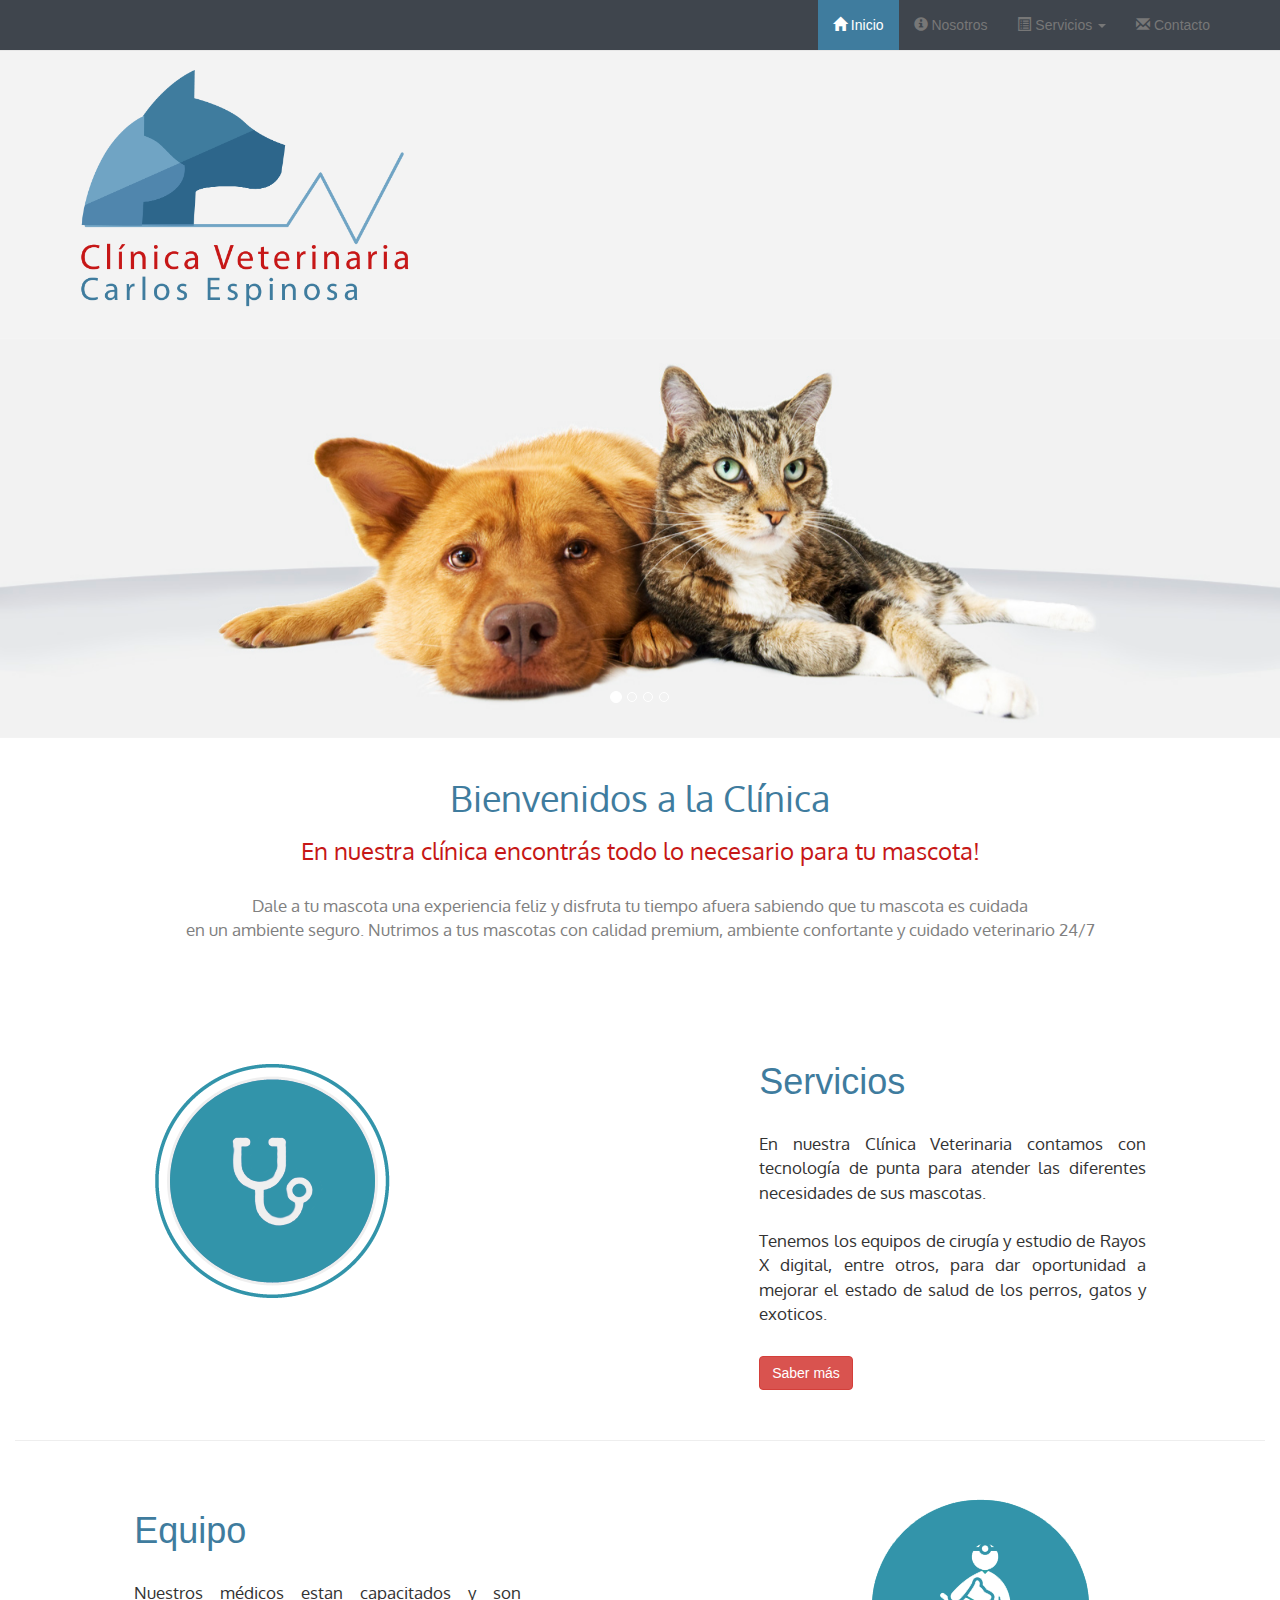
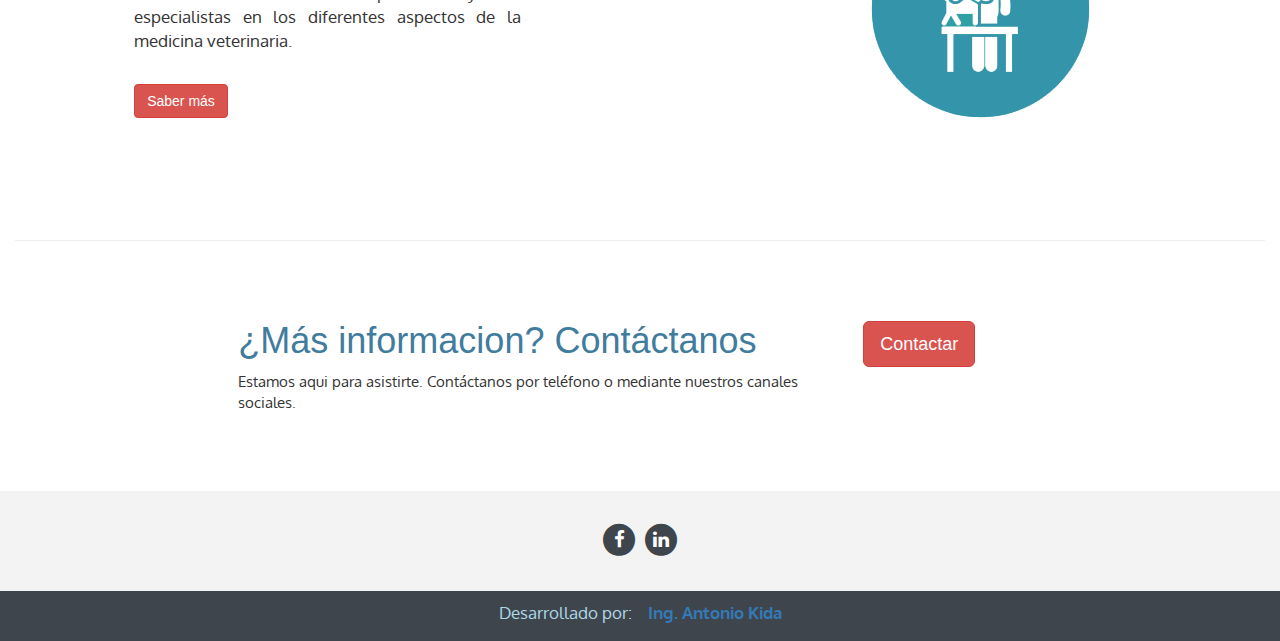
<file: index.html>
<!DOCTYPE html>
<html lang = "es">
    <head>
        <title>Clínica Veterinaria Carlos Espinosa</title>
        <meta charset = "utf-8">
        <meta name = "description" content = "Clinica Veterinaria Carlos Espinosa">
        <meta name = "keywords" content = "Clinica, Veterinaria, Carlos Espinosa, Vacunas, Consultorio, Cirugias, Medicina, Pension">
        <meta name = "author" content = "Carlos Espinosa de los Monteros">
        <meta http-equiv="X-UA-Compatible" content="IE=edge">
        <meta name="viewport" content="width=device-width, initial-scale=1">
        <link rel = "stylesheet" href = "bower_components/bootstrap/dist/css/bootstrap.min.css">
        <link rel = "stylesheet" href = "css/estilos.css">
        <link rel = "stylesheet" href = "bower_components/font-awesome/css/font-awesome.min.css">
        <link href="https://fonts.googleapis.com/css?family=Dancing+Script|Lobster+Two|Oxygen|Roboto+Condensed" rel="stylesheet">
    </head>
    <body>
        <nav class = "navbar navbar-default navbar-fixed-top">
            <div class = "container">
                <div class = "navbar-header">
                    <button class = "navbar-toggle collapsed" data-toggle = "collapse" data-target = "#navbar">
                        <span class = "icon-bar"></span>
                        <span class = "icon-bar"></span>
                        <span class = "icon-bar"></span>
                    </button>
                    <!--<a class = "navbar-brand" href = "#"><img src = "img/prueba1.png" height = "30" width = "41"></a>-->
                </div>
                <div id = "navbar" class = "navbar-collapse collapse">
                    <ul class = "nav navbar-nav navbar-right">
                        <li class = "active"><a href = "#"><span class = "glyphicon glyphicon-home"></span> Inicio</a></li>
                        <li><a href = "nosotros.html"><span class = "glyphicon glyphicon-info-sign"></span> Nosotros</a></li>
                        <li class = "dropdown">
                            <a href = "#" class = "dropdown-toggle" data-toggle = "dropdown">
                                <span class = "glyphicon glyphicon-list-alt"></span> Servicios <span class = "caret"></span>
                            </a>
                            <ul class = "dropdown-menu">
                                <li class = "dropdown-header">Consultorio</li>
                                <li><a href = "servicios.html">Consultas</a></li>
                                <li><a href = "servicios.html">Cirugías</a></li>
                                <li><a href = "servicios.html">Pensión</a></li>
                                <li><a href = "servicios.html">Estetica</a></li>
                                <li><a href = "servicios.html">Ultrasonido</a></li>
                                <li><a href = "servicios.html">Radiografía</a></li>
                                <li class = "divider"></li>
                                <li class = "dropdown-header">Farmacia</li>
                                <li><a href = "servicios.html">Medicina</a></li>
                            </ul>
                        </li>
                        <li><a href = "contacto.html"><span class = "glyphicon glyphicon-envelope"></span> Contacto</a></li>
                    </ul>
                </div>
            </div>
        </nav>
        <div class = "container-fluid logo">
            <div class = "row">
                <div class = "col-xs-12 col-sm-10">
                    <br><br>
                    <img src = "img/prueba1.png" class = "img-responsive" width = "35%" height = "35%">
                </div>
                <div class = "col-sm-2">
                    <br><br><br><br><br><br><br>
                    <!--<iframe src="https://www.facebook.com/plugins/follow.php?href=https%3A%2F%2Fwww.facebook.com%2FClinicaVet.CarlosEspinosa&width=77&height=65&layout=button&size=large&show_faces=true&appId=111963995917282" width="77" height="65" style="border:none;overflow:hidden" scrolling="no" frameborder="0" allowTransparency="true"></iframe>-->
                    <iframe src="https://www.facebook.com/plugins/like.php?href=https%3A%2F%2Fwww.facebook.com%2FClinicaVet.CarlosEspinosa%2F&width=99&layout=button_count&action=like&size=small&show_faces=true&share=false&height=21&appId=111963995917282" width="99" height="21" style="border:none;overflow:hidden" scrolling="no" frameborder="0" allowTransparency="true"></iframe>
                    <!--<iframe src="https://www.facebook.com/plugins/page.php?href=https%3A%2F%2Fwww.facebook.com%2FClinicaVet.CarlosEspinosa%2F&tabs&width=340&height=130&small_header=false&adapt_container_width=true&hide_cover=false&show_facepile=false&appId=111963995917282" width="340" height="130" style="border:none;overflow:hidden" scrolling="no" frameborder="0" allowTransparency="true"></iframe>-->
                </div>
            </div>
        </div>
                    <div id = "mycarousel" class = "carousel slide" data-ride = "carousel">
                        <ol class = "carousel-indicators">
                            <li data-target = "#mycarousel" data-slide-to = "0" class = "active"></li>
                            <li data-target = "#mycarousel" data-slide-to = "1"></li>
                            <li data-target = "#mycarousel" data-slide-to = "2"></li>
                            <li data-target = "#mycarousel" data-slide-to = "3"></li>
                        </ol>
                        <div class = "carousel-inner" role = "listbox">
                            <div class = "item active">
                                <img class = "img-responsive" src = "img/slide8.jpg">
                            </div>
                            <div class = "item">
                                <img class = "img-responsive" src = "img/slide2_ps.jpg">
                            </div>
                            <div class = "item">
                                <img class = "img-responsive" src = "img/slide10_ps.jpg">
                            </div>
                            <div class = "item">
                                <img class = "img-responsive" src = "img/slide7.jpg">
                            </div>
                        </div>
                    </div>
                    <div class = "container-fluid">
                        <div class = "row">
                            <div class = "col-sm-12"><br>
                                <h1 align = "center" style = "font-family: 'Oxygen', sans-serif;">Bienvenidos a la Clínica</h1>
                                <h3 style = "font-family: 'Oxygen', sans-serif;">En nuestra clínica encontrás todo lo necesario para tu mascota!</h3><br>
                                <p id = "intro" style = "font-family: 'Oxygen', sans-serif; font-size: 17px;">Dale a tu mascota una experiencia feliz y disfruta tu tiempo afuera sabiendo que tu mascota es cuidada<br> 
                                    en un ambiente seguro. Nutrimos a tus mascotas con calidad premium, ambiente confortante y cuidado veterinario 24/7
                                </p>
                                <br><br>
                            </div>
                        </div>
                        <div class = "row row-content">
                            <div class = "col-xs-offset-1 col-sm-3 col-sm-offset-1">
                                <img src = "img/img1.png">
                            </div>
                            <div class = "col-sm-4 col-sm-offset-3">
                                <h1>Servicios</h1>
                                <br>
                                <p style = "text-align: justify; font-family: 'Oxygen', sans-serif; font-size: 17px;">En nuestra Clínica Veterinaria contamos con tecnología de punta para atender las diferentes 
                                    necesidades de sus mascotas.<br><br>
                                    Tenemos los equipos de cirugía y estudio de Rayos X digital, entre otros, para dar oportunidad 
                                    a mejorar el estado de salud de los perros, gatos y exoticos.
                                </p>
                                <br>
                                <a href = "servicios.html"><button class = "btn btn-danger">Saber más</button></a>
                            </div>
                        </div>
                        <div class = "row row-content">
                            <div class = "col-sm-4 col-sm-offset-1">
                                <h1>Equipo</h1>
                                <br>
                                <p style = "text-align: justify; font-family: 'Oxygen', sans-serif; font-size: 17px;">Nuestros médicos estan capacitados y son especialistas en los 
                                    diferentes aspectos de la medicina veterinaria.
                                </p>
                                <br>
                                <a href = "nosotros.html"><button class = "btn btn-danger">Saber más</button></a>
                            </div>
                            <div class = "col-xs-offset-1 col-sm-3 col-sm-offset-5 col-md-3 col-md-offset-3">
                                <img src = "img/img4_ps.png">
                            </div>
                        </div> 
                        <div class = "row row-footer">
                            <div class = "col-sm-6 col-sm-offset-2">
                                <h1>¿Más informacion? Contáctanos</h1>
                                <p style = "font-family: 'Oxygen', sans-serif; font-size: 15px;">Estamos aqui para asistirte. Contáctanos por teléfono o mediante nuestros canales sociales.</p>
                            </div>
                            <div class = "col-sm-4">
                                <br>
                                <a href = "contacto.html"><button class = "btn btn-danger btn-lg">Contactar</button></a>
                            </div>
                        </div>
                    </div>
        <section>
            <div class = "container">
                <a href = "https://www.facebook.com/ClinicaVet.CarlosEspinosa/?fref=ts">
                <span class="fa-stack fa-lg">
                    <i class="fa fa-circle fa-stack-2x"  style = "color:#3F454D"></i>
                    <i class="fa fa-facebook fa-stack-1x fa-inverse"></i>
                </span>
                </a>
                <a href = "https://www.linkedin.com/in/carlos-espinosa-86406761">
                <span class="fa-stack fa-lg">
                    <i class="fa fa-circle fa-stack-2x"  style = "color:#3F454D"></i>
                    <i class="fa fa-linkedin fa-stack-1x fa-inverse"></i>
                </span>
                </a>
            </div>
        </section>
        <footer>
            <div class = "container">
                <p style = "font-family: 'Oxygen', sans-serif; font-size: 17px;">Desarrollado por: &nbsp;&nbsp;&nbsp;<span style = "color: grey"><a href = "https://antoniokida.github.io/"><label>Ing. Antonio Kida</label></a></p>
            </div>
        </footer>

        <script src = "bower_components/jquery/dist/jquery.min.js"></script>
        <script src = "bower_components/bootstrap/dist/js/bootstrap.min.js"></script>
    </body>
</html>
</file>
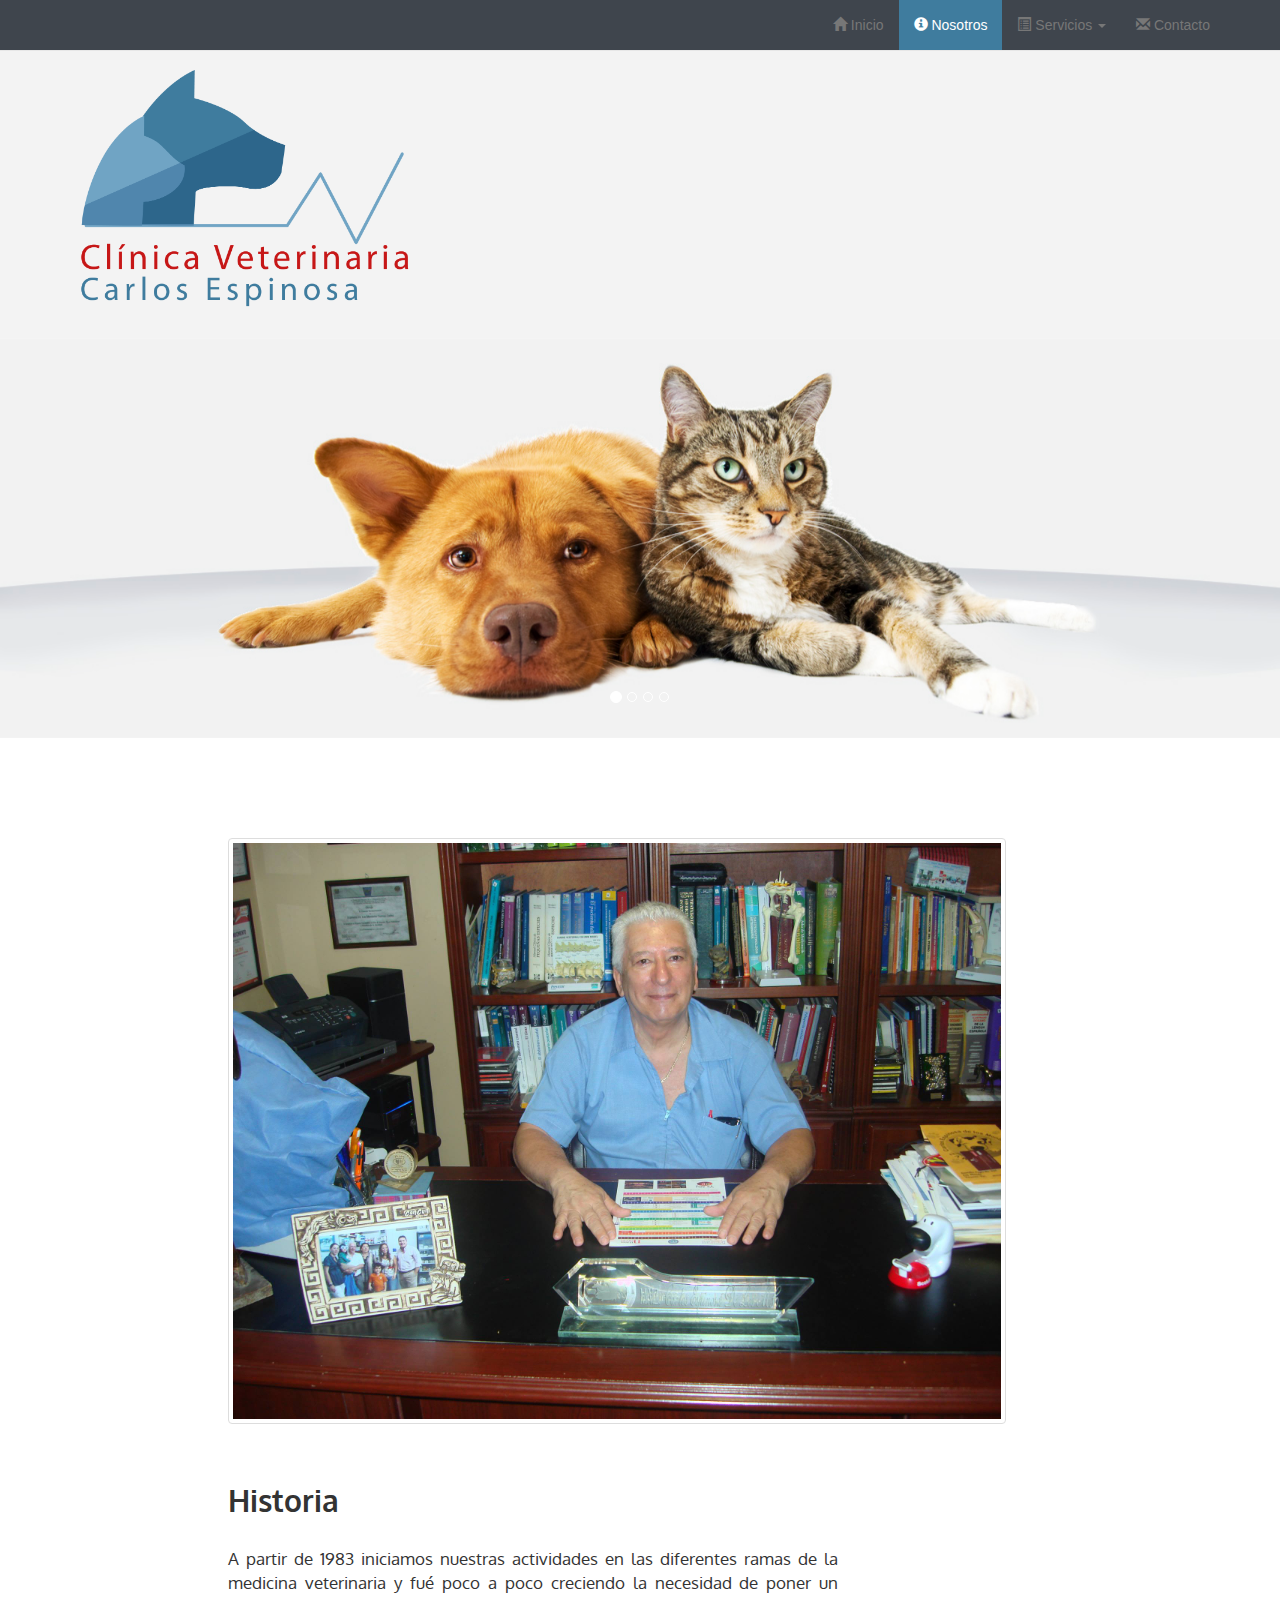
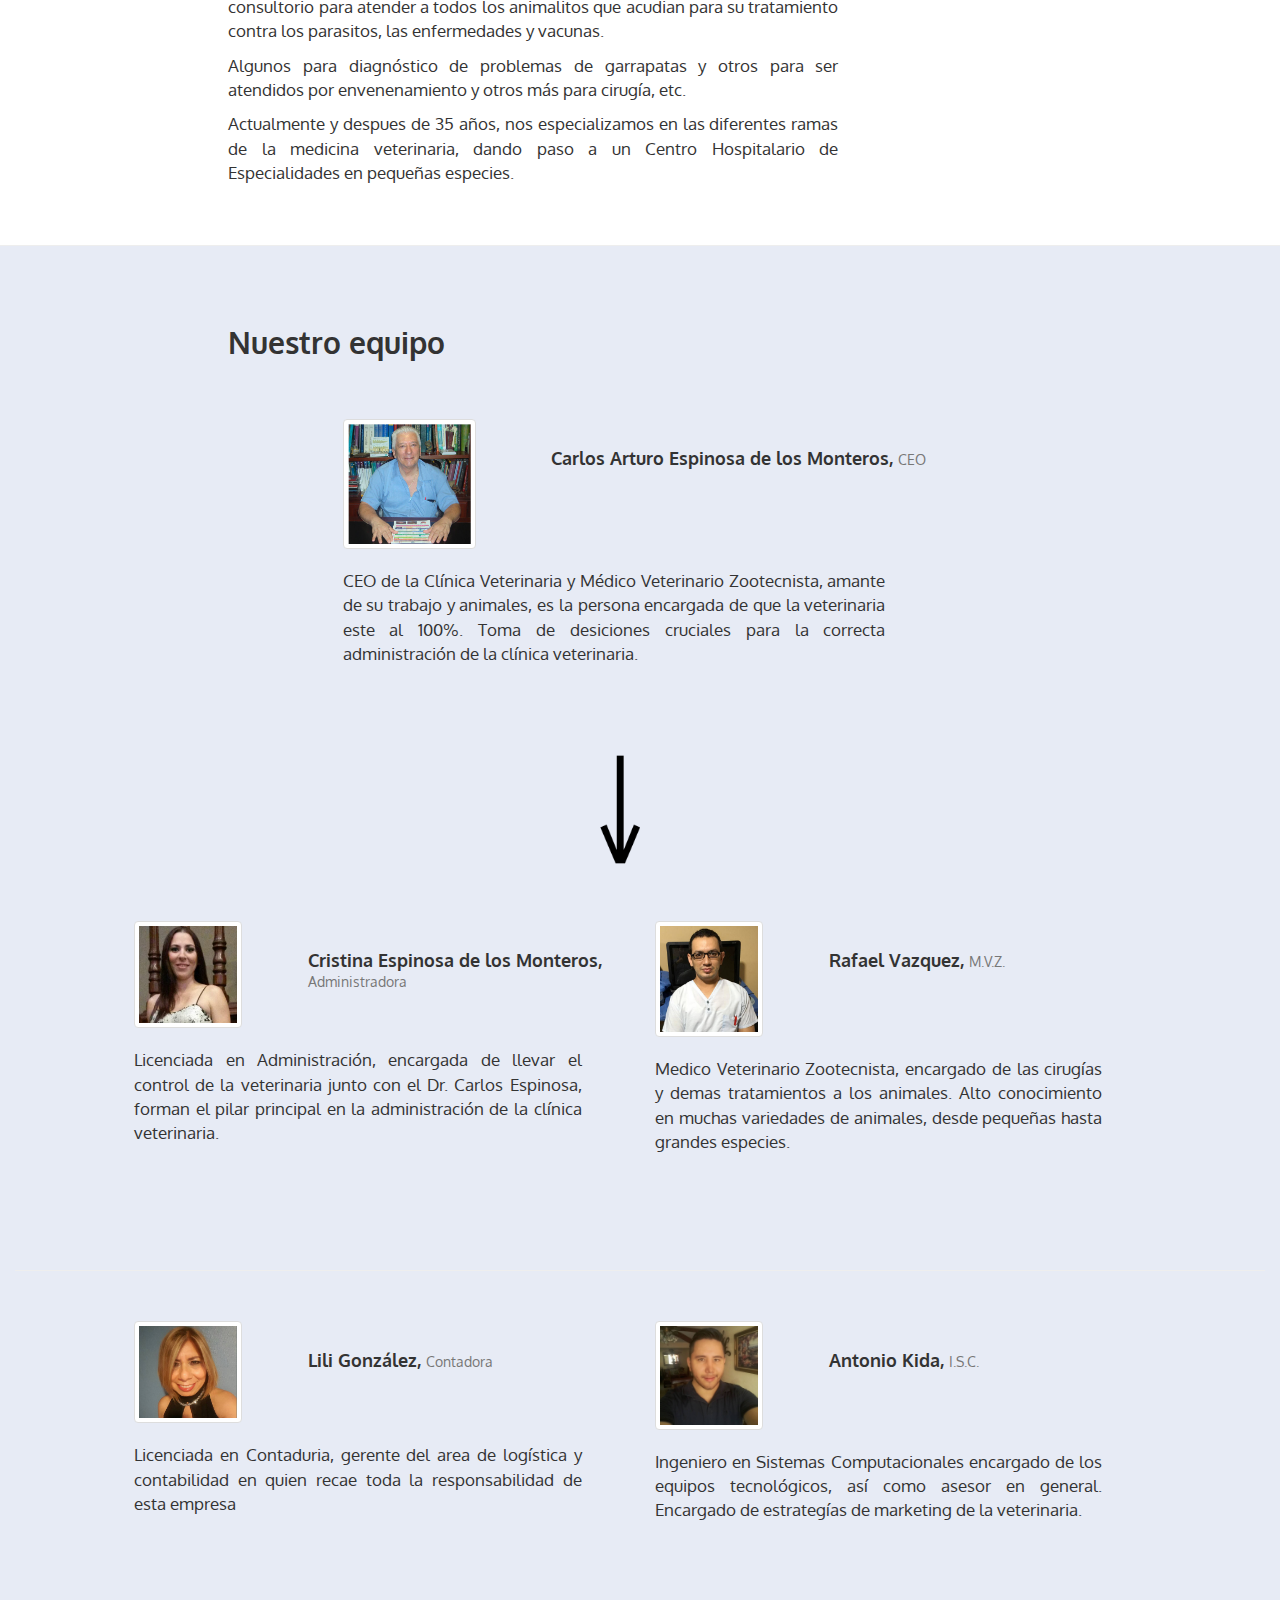
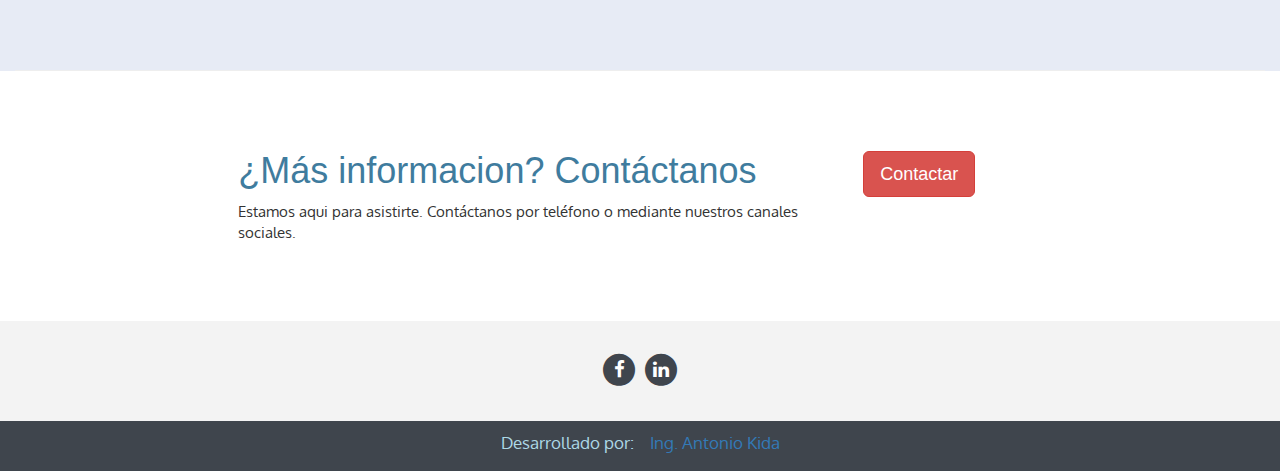
<file: nosotros.html>
<!DOCTYPE html>
<html lang = "es">
    <head>
        <title>Clínica Veterinaria Carlos Espinosa</title>
        <meta charset = "utf-8">
        <meta http-equiv="X-UA-Compatible" content="IE=edge">
        <meta name="viewport" content="width=device-width, initial-scale=1">
        <link rel = "stylesheet" href = "bower_components/bootstrap/dist/css/bootstrap.min.css">
        <link rel = "stylesheet" href = "css/estilos.css">
        <link rel = "stylesheet" href = "bower_components/font-awesome/css/font-awesome.min.css">
        <link href="https://fonts.googleapis.com/css?family=Dancing+Script|Lobster+Two|Oxygen|Roboto+Condensed" rel="stylesheet">
    </head>
    <body>
        <nav class = "navbar navbar-default navbar-fixed-top">
            <div class = "container">
                <div class = "navbar-header">
                    <button class = "navbar-toggle collapsed" data-toggle = "collapse" data-target = "#navbar">
                        <span class = "icon-bar"></span>
                        <span class = "icon-bar"></span>
                        <span class = "icon-bar"></span>
                    </button>
                    <!--<a class = "navbar-brand" href = "#"><img src = "img/prueba1.png" height = "30" width = "41"></a>-->
                </div>
                <div id = "navbar" class = "navbar-collapse collapse">
                    <ul class = "nav navbar-nav navbar-right">
                        <li><a href = "index.html"><span class = "glyphicon glyphicon-home"></span> Inicio</a></li>
                        <li class = "active"><a href = "#"><span class = "glyphicon glyphicon-info-sign"></span> Nosotros</a></li>
                        <li class = "dropdown">
                            <a href = "#" class = "dropdown-toggle" data-toggle = "dropdown">
                                <span class = "glyphicon glyphicon-list-alt"></span> Servicios <span class = "caret"></span>
                            </a>
                            <ul class = "dropdown-menu">
                                <li class = "dropdown-header">Consultorio</li>
                                <li><a href = "servicios.html">Consultas</a></li>
                                <li><a href = "servicios.html">Cirugías</a></li>
                                <li><a href = "servicios.html">Pensión</a></li>
                                <li><a href = "servicios.html">Estetica</a></li>
                                <li><a href = "servicios.html">Ultrasonido</a></li>
                                <li><a href = "servicios.html">Radiografía</a></li>
                                <li class = "divider"></li>
                                <li class = "dropdown-header">Farmacia</li>
                                <li><a href = "servicios.html">Medicina</a></li>
                            </ul>
                        </li>
                        <li><a href = "contacto.html"><span class = "glyphicon glyphicon-envelope"></span> Contacto</a></li>
                    </ul>
                </div>
            </div>
        </nav>
        <div class = "container-fluid logo">
            <div class = "row">
                <div class = "col-xs-12 col-sm-8">
                    <br><br>
                    <img src = "img/prueba1.png" class = "img-responsive" width = "44.1%" height = "44.1%">
                </div>
                <div class = "col-sm-4">
                    <br><br><br><br><br><br>
                    <!--<p style = "font-size:50px;font-family: 'Lobster Two', cursive; color: #C61716">Bienvenidos</p>-->
                    <!--<h1><span class="fa-stack fa-md">
                        <i class="fa fa-circle fa-stack-2x"  style = "color:#3F454D"></i>
                        <i class="fa fa-skype fa-stack-1x fa-inverse"></i>
                    </span>&nbsp;&nbsp;<small>Llamanos!</small></h1>-->
                </div>
            </div>
        </div>
        <div id = "mycarousel" class = "carousel slide" data-ride = "carousel">
                        <ol class = "carousel-indicators">
                            <li data-target = "#mycarousel" data-slide-to = "0" class = "active"></li>
                            <li data-target = "#mycarousel" data-slide-to = "1"></li>
                            <li data-target = "#mycarousel" data-slide-to = "2"></li>
                            <li data-target = "#mycarousel" data-slide-to = "3"></li>
                        </ol>
                        <div class = "carousel-inner" role = "listbox">
                            <div class = "item active">
                                <img class = "img-responsive" src = "img/slide8.jpg">
                            </div>
                            <div class = "item">
                                <img class = "img-responsive" src = "img/slide2_ps.jpg">
                            </div>
                            <div class = "item">
                                <img class = "img-responsive" src = "img/slide10_ps.jpg">
                            </div>
                            <div class = "item">
                                <img class = "img-responsive" src = "img/slide7.jpg">
                            </div>
                        </div>
                    </div>
                    <div class = "container-fluid">
                        <div class = "row">
                            <div class = "col-xs-11 col-xs-offset-1 col-sm-10 col-sm-offset-2">
                                <br><br><br><br><br>
                                <img class = "img-thumbnail img-responsive" src = "img/fondo.jpg" width = "75%" height = "75%">
                            </div>
                        </div>
                        <div class = "row">
                            <div class = "col-xs-10 col-xs-offset-1 col-sm-6 col-sm-offset-2">
                                <br><br><h2 style = "font-family: 'Oxygen', sans-serif; font-weight: bold;">Historia</h2><br>
                                <p style = "text-align:justify; font-family: 'Oxygen', sans-serif; font-size: 17px;">A partir de 1983 iniciamos nuestras actividades en las diferentes ramas de la medicina 
                                    veterinaria y fué poco a poco creciendo la necesidad de poner un consultorio para 
                                    atender a todos los animalitos que acudian para su tratamiento contra los parasitos, 
                                    las enfermedades y vacunas.
                                </p>
                                <p style = "text-align:justify; font-family: 'Oxygen', sans-serif; font-size: 17px;">Algunos para diagnóstico de problemas de garrapatas y otros para ser atendidos por 
                                    envenenamiento y otros más para cirugía, etc.
                                </p>
                                <p style = "text-align:justify; font-family: 'Oxygen', sans-serif; font-size: 17px;">
                                    Actualmente y despues de 35 años, nos especializamos en las diferentes ramas de la 
                                    medicina veterinaria, dando paso a un Centro Hospitalario de Especialidades 
                                    en pequeñas especies.
                                </p>
                            </div>
                            <div class = "row row-content">
                            </div>
                        </div>
                    </div>
                    
                    <div class = "nosotros container-fluid">
                        <div class = "row">
                            <div class = "col-xs-12 col-xs-offset-2 col-sm-6 col-sm-offset-2">
                               <br> <br><br><h2 style = "font-family: 'Oxygen', sans-serif; font-weight: bold;">Nuestro equipo</h2>
                            </div>
                        </div>
                        <div class = "row row-prueba">
                            <div class = "col-xs-12 col-sm-6 col-sm-offset-3">
                                <div class = "row">
                                    <div class = "col-sm-4">
                                        <img src = "img/doctor_perfil.png" class = "img-thumbnail img-responsive" width = "75%" height = "75%">
                                    </div>
                                    <div class = "col-sm-8">
                                        <br><h4 style = "font-family: 'Oxygen', sans-serif; font-weight: bold">Carlos Arturo Espinosa de los Monteros, <small>CEO</small></h4>
                                    </div>
                                </div>
                                <div class = "row">
                                    <div class = "col-xs-11">
                                        <br><p style = "text-align:justify; font-family: 'Oxygen', sans-serif; font-size: 17px;">CEO de la Clínica Veterinaria y Médico Veterinario 
                                            Zootecnista, amante de su trabajo y animales, es la persona encargada de que la 
                                            veterinaria este al 100%.
                                            Toma de desiciones cruciales para la correcta administración de la clínica veterinaria.
                                        </p>
                                    </div>
                                </div>
                            </div>
                            
                        </div>
                        <div class = "row">
                            <div class = "col-xs-12 col-xs-offset-3 col-sm-3 col-sm-offset-5">
                                <img src = "img/flecha.png" width = "50%" height = "50%">
                            </div>
                        </div>
                        <div class = "row row-content">
                            <div class = "col-xs-12 col-sm-5 col-sm-offset-1">
                                <div class = "row">
                                    <div class = "col-sm-4">
                                        <img src = "img/cristina_perfil.jpg" class = "img-thumbnail img-responsive" width = "75%" height = "75%">
                                    </div>
                                    <div class = "col-sm-8">
                                        <br><h4 style = "font-family: 'Oxygen', sans-serif; font-weight: bold;">Cristina Espinosa de los Monteros, <small>Administradora</small></h4>
                                    </div>
                                </div>
                                <div class = "row">
                                    <div class = "col-xs-11">
                                        <br><p style = "text-align:justify; font-family: 'Oxygen', sans-serif; font-size: 17px;">
                                            Licenciada en Administración, encargada de llevar el control de la veterinaria junto con el Dr. Carlos Espinosa, 
                                            forman el pilar principal en la administración de la clínica veterinaria.
                                        </p>
                                    </div>
                                </div>
                            </div>

                            <div class = "col-xs-12 col-sm-5">
                                <div class = "row">
                                    <div class = "col-sm-4">
                                        <img src = "img/rafa_perfil.png" class = "img-thumbnail img-responsive" width = "75%" height = "75%">
                                    </div>
                                    <div class = "col-sm-8">
                                        <br><h4 style = "font-family: 'Oxygen', sans-serif; font-weight: bold;">Rafael Vazquez, <small>M.V.Z.</small></h4>
                                    </div>
                                </div>
                                <div class = "row">
                                    <div class = "col-xs-11">
                                        <br><p style = "text-align:justify; font-family: 'Oxygen', sans-serif; font-size: 17px;">Medico Veterinario Zootecnista, encargado de las 
                                            cirugías y demas tratamientos a los animales. Alto conocimiento en muchas variedades de animales, desde pequeñas hasta grandes especies.
                                            
                                        </p>
                                    </div>
                                </div>
                            </div>


                            
                        </div>

                        <div class = "row row-content">
                            <div class = "col-xs-12 col-sm-5 col-sm-offset-1">
                                <div class = "row">
                                    <div class = "col-sm-4">
                                        <img src = "img/lili_perfil.jpg" class = "img-thumbnail img-responsive" width = "75%" height = "75%">
                                    </div>
                                    <div class = "col-sm-8">
                                        <br><h4 style = "font-family: 'Oxygen', sans-serif; font-weight: bold;">Lili González, <small>Contadora</small></h4>
                                    </div>
                                </div>
                                <div class = "row">
                                    <div class = "col-xs-11">
                                        <br><p style = "text-align:justify; font-family: 'Oxygen', sans-serif; font-size: 17px;">
                                            Licenciada en Contaduria, gerente del area de logística y contabilidad en quien recae toda la responsabilidad de esta empresa
                                        </p>
                                    </div>
                                </div>
                            </div>

                            <div class = "col-xs-12 col-sm-5">
                                <div class = "row">
                                    <div class = "col-sm-4">
                                        <img src = "img/antonio.jpg" class = "img-thumbnail img-responsive" width = "75%" height = "75%">
                                    </div>
                                    <div class = "col-sm-8">
                                        <br><h4 style = "font-family: 'Oxygen', sans-serif; font-weight: bold;">Antonio Kida, <small>I.S.C.</small></h4>
                                    </div>
                                </div>
                                <div class = "row">
                                    <div class = "col-xs-11">
                                        <br><p style = "text-align:justify; font-family: 'Oxygen', sans-serif; font-size: 17px;">
                                            Ingeniero en Sistemas Computacionales encargado de los equipos tecnológicos, así como asesor en general.
                                            Encargado de estrategías de marketing de la veterinaria.
                                        </p>
                                    </div>
                                </div>
                            </div>

                        </div>

                    </div>

                    <div class = "container-fluid">
                        <div class = "row row-footer">
                            <div class = "col-sm-6 col-sm-offset-2">
                                <h1>¿Más informacion? Contáctanos</h1>
                                <p style = "font-family: 'Oxygen', sans-serif; font-size: 15px;">Estamos aqui para asistirte. Contáctanos por teléfono o mediante nuestros canales sociales.</p>
                            </div>
                            <div class = "col-sm-4">
                                <br>
                                <a href = "contacto.html"><button class = "btn btn-danger btn-lg">Contactar</button></a>
                            </div>
                        </div>
                    </div>
        <section>
            <div class = "container">
                <a href = "https://www.facebook.com/ClinicaVet.CarlosEspinosa/?fref=ts">
                <span class="fa-stack fa-lg">
                    <i class="fa fa-circle fa-stack-2x"  style = "color:#3F454D"></i>
                    <i class="fa fa-facebook fa-stack-1x fa-inverse"></i>
                </span>
                </a>
                <a href = "https://www.linkedin.com/in/carlos-espinosa-86406761">
                <span class="fa-stack fa-lg">
                    <i class="fa fa-circle fa-stack-2x"  style = "color:#3F454D"></i>
                    <i class="fa fa-linkedin fa-stack-1x fa-inverse"></i>
                </span>
                </a>
            </div>
        </section>
        <footer>
            <div class = "container">
                <p style = "font-family: 'Oxygen', sans-serif; font-size: 17px;">Desarrollado por: &nbsp;&nbsp;&nbsp;<span style = "color: grey"><a href = "https://antoniokida.github.io/">Ing. Antonio Kida</a></p>
            </div>
        </footer>

        <script src = "bower_components/jquery/dist/jquery.min.js"></script>
        <script src = "bower_components/bootstrap/dist/js/bootstrap.min.js"></script>
    </body>
</html>
</file>
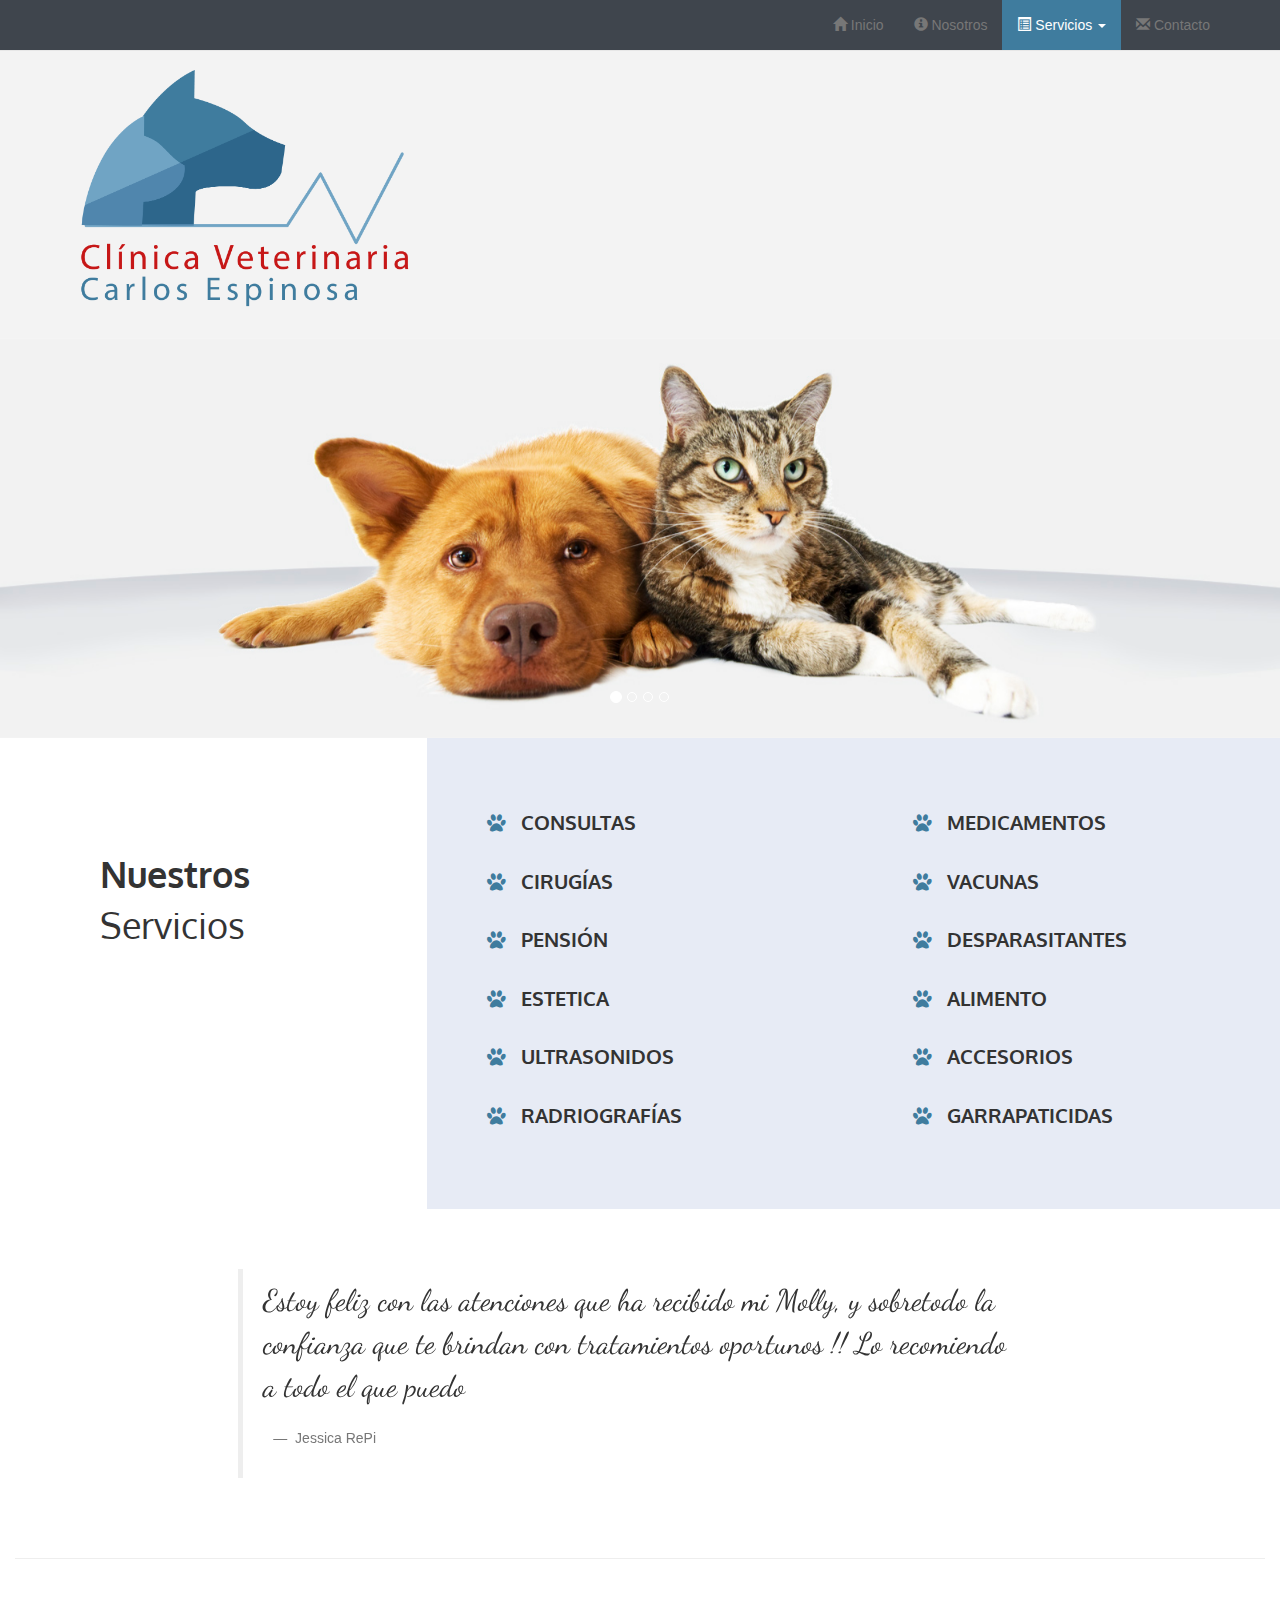
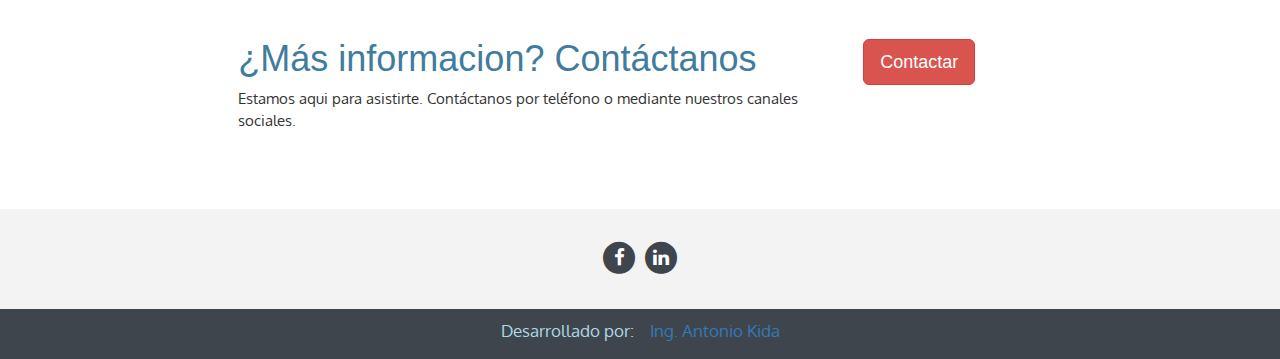
<file: servicios.html>
<!DOCTYPE html>
<html lang = "es">
    <head>
        <title>Clínica Veterinaria Carlos Espinosa</title>
        <meta charset = "utf-8">
        <meta http-equiv="X-UA-Compatible" content="IE=edge">
        <meta name="viewport" content="width=device-width, initial-scale=1">
        <link rel = "stylesheet" href = "bower_components/bootstrap/dist/css/bootstrap.min.css">
        <link rel = "stylesheet" href = "css/estilos.css">
        <link rel = "stylesheet" href = "bower_components/font-awesome/css/font-awesome.min.css">
        <link href="https://fonts.googleapis.com/css?family=Dancing+Script|Lobster+Two|Oxygen|Roboto+Condensed" rel="stylesheet">
    </head>
    <body>
        <nav class = "navbar navbar-default navbar-fixed-top">
            <div class = "container">
                <div class = "navbar-header">
                    <button class = "navbar-toggle collapsed" data-toggle = "collapse" data-target = "#navbar">
                        <span class = "icon-bar"></span>
                        <span class = "icon-bar"></span>
                        <span class = "icon-bar"></span>
                    </button>
                    <!--<a class = "navbar-brand" href = "#"><img src = "img/prueba1.png" height = "30" width = "41"></a>-->
                </div>
                <div id = "navbar" class = "navbar-collapse collapse">
                    <ul class = "nav navbar-nav navbar-right">
                        <li><a href = "index.html"><span class = "glyphicon glyphicon-home"></span> Inicio</a></li>
                        <li><a href = "nosotros.html"><span class = "glyphicon glyphicon-info-sign"></span> Nosotros</a></li>
                        <li class = "dropdown active">
                            <a href = "#" class = "dropdown-toggle" data-toggle = "dropdown">
                                <span class = "glyphicon glyphicon-list-alt"></span> Servicios <span class = "caret"></span>
                            </a>
                            <ul class = "dropdown-menu">
                                <li class = "dropdown-header">Consultorio</li>
                                <li><a href = "#">Consultas</a></li>
                                <li><a href = "#">Cirugías</a></li>
                                <li><a href = "#">Pensión</a></li>
                                <li><a href = "#">Estetica</a></li>
                                <li><a href = "#">Ultrasonido</a></li>
                                <li><a href = "#">Radiografía</a></li>
                                <li class = "divider"></li>
                                <li class = "dropdown-header">Farmacia</li>
                                <li><a href = "#">Medicina</a></li>
                            </ul>
                        </li>
                        <li><a href = "contacto.html"><span class = "glyphicon glyphicon-envelope"></span> Contacto</a></li>
                    </ul>
                </div>
            </div>
        </nav>
        <div class = "container-fluid logo">
            <div class = "row">
                <div class = "col-xs-12 col-sm-10">
                    <br><br>
                    <img src = "img/prueba1.png" class = "img-responsive" width = "35%" height = "35%">
                </div>
            </div>
        </div>
        <div id = "mycarousel" class = "carousel slide" data-ride = "carousel">
                        <ol class = "carousel-indicators">
                            <li data-target = "#mycarousel" data-slide-to = "0" class = "active"></li>
                            <li data-target = "#mycarousel" data-slide-to = "1"></li>
                            <li data-target = "#mycarousel" data-slide-to = "2"></li>
                            <li data-target = "#mycarousel" data-slide-to = "3"></li>
                        </ol>
                        <div class = "carousel-inner" role = "listbox">
                            <div class = "item active">
                                <img class = "img-responsive" src = "img/slide8.jpg">
                            </div>
                            <div class = "item">
                                <img class = "img-responsive" src = "img/slide2_ps.jpg">
                            </div>
                            <div class = "item">
                                <img class = "img-responsive" src = "img/slide10_ps.jpg">
                            </div>
                            <div class = "item">
                                <img class = "img-responsive" src = "img/slide7.jpg">
                            </div>
                        </div>
                    </div>
                    <div class = "container-fluid">
            <div class = "row">
                <div class = "fondo-blanco col-xs-12 col-sm-4">
                    <p style = "font-family: 'Oxygen', sans-serif; font-size: 36px;">
                        <b>Nuestros</b> <br>
                        Servicios
                    </p>
                </div>
                <div class = "horario col-xs-12 col-sm-4">
                    <br>
                    <p class = "fonts"><i class="fa fa-paw" style = "color:#3F7C9E"></i> <b>&nbsp;&nbsp;CONSULTAS</b></p><br>
                    <p class = "fonts"><i class="fa fa-paw" style = "color:#3F7C9E"></i> <b>&nbsp;&nbsp;CIRUGÍAS</b></p><br>
                    <p class = "fonts"><i class="fa fa-paw" style = "color:#3F7C9E"></i> <b>&nbsp;&nbsp;PENSIÓN</b></p><br>
                    <p class = "fonts"><i class="fa fa-paw" style = "color:#3F7C9E"></i> <b>&nbsp;&nbsp;ESTETICA</b></p><br>
                    <p class = "fonts"><i class="fa fa-paw" style = "color:#3F7C9E"></i> <b>&nbsp;&nbsp;ULTRASONIDOS</b></p><br>
                    <p class = "fonts"><i class="fa fa-paw" style = "color:#3F7C9E"></i> <b>&nbsp;&nbsp;RADRIOGRAFÍAS</b></p><br>
                    
                </div>
                <div class = "horario col-xs-12 col-sm-4">
                    <br>
                    <p class = "fonts"><i class="fa fa-paw" style = "color:#3F7C9E"></i> <b>&nbsp;&nbsp;MEDICAMENTOS</b></p><br>
                    <p class = "fonts"><i class="fa fa-paw" style = "color:#3F7C9E"></i> <b>&nbsp;&nbsp;VACUNAS</b></p><br>
                    <p class = "fonts"><i class="fa fa-paw" style = "color:#3F7C9E"></i> <b>&nbsp;&nbsp;DESPARASITANTES</b></p><br>
                    <p class = "fonts"><i class="fa fa-paw" style = "color:#3F7C9E"></i> <b>&nbsp;&nbsp;ALIMENTO</b></p><br>
                    <p class = "fonts"><i class="fa fa-paw" style = "color:#3F7C9E"></i> <b>&nbsp;&nbsp;ACCESORIOS</b></p><br>
                    <p class = "fonts"><i class="fa fa-paw" style = "color:#3F7C9E"></i> <b>&nbsp;&nbsp;GARRAPATICIDAS</b></p><br>
                    <!--<details>
                        <summary><b>CONSULTAS</b></summary>
                        <p> Analizamos a tu mascota para verificar que se encuentre bien de salud.</p>
                    </details>-->
                </div>
            </div>
        </div>
        
        <div class = "container-fluid">
                <div  style = "border-bottom: 1px ridge;" class = "row row-footer">
                    <div class = "col-sm-8 col-sm-offset-2">
                        <div id = "mycarousel2" class = "carousel slide" data-ride = "carousel">
                        <ol class = "carousel-indicators">
                            <li data-target = "#mycarousel2" data-slide-to = "0" class = "active"></li>
                            <li data-target = "#mycarousel2" data-slide-to = "1"></li>
                            <li data-target = "#mycarousel2" data-slide-to = "2"></li>
                        </ol>
                        <div class = "carousel-inner" role = "listbox">
                            <div class = "item active">
                                <blockquote>
                                    <p style = "font-family: 'Dancing Script', cursive; font-size: 30px">Estoy feliz con las atenciones que ha recibido mi Molly, y sobretodo la confianza que te brindan 
                                        con tratamientos oportunos !! Lo recomiendo a todo el que puedo
                                    </p>
                                    <footer style = "background-color: white;">
                                        Jessica RePi
                                    </footer>
                                </blockquote>
                            </div>
                            <div class = "item">
                                <blockquote>
                                    <p style = "font-family: 'Dancing Script', cursive; font-size: 30px">
                                        Lo mejor, salvo a mis dos perras de diagnósticos erróneos. Gracias !!!
                                    </p>
                                    <footer style = "background-color: white;">
                                        Josselyn Contreras Trujillo
                                    </footer>
                                </blockquote>
                            </div>
                            <div class = "item">
                                <blockquote>
                                    <p style = "font-family: 'Dancing Script', cursive; font-size: 30px">
                                        Tenemos muchos años de contar con sus sabios conocimientos, siempre nos dice la verdad, 
                                        es nuestro "perriatra" de cabecera. Gracias Carlos.
                                    </p>
                                    <footer style = "background-color: white;">
                                        Tilde Nieto L
                                    </footer>
                                </blockquote>
                            </div>
                        </div>
                    </div>
                        <!--<blockquote>
                            <p style = "font-family: 'Dancing Script', cursive; font-size: 30px">Estoy feliz con las atenciones que ha recibido mi Molly, y sobretodo la confianza que te brindan 
                                con tratamientos oportunos !! Lo recomiendo a todo el que puedo
                            </p>
                            <footer style = "background-color: white;">
                                Jessica RePi
                            </footer>
                        </blockquote>-->
                    </div>
                </div>
        </div>

                    <div class = "container-fluid">
                        <div class = "row row-footer">
                            <div class = "col-sm-6 col-sm-offset-2">
                                <h1>¿Más informacion? Contáctanos</h1>
                                <p style = "font-family: 'Oxygen', sans-serif; font-size: 15px;">Estamos aqui para asistirte. Contáctanos por teléfono o mediante nuestros canales sociales.</p>
                            </div>
                            <div class = "col-sm-4">
                                <br>
                                <a href = "contacto.html"><button class = "btn btn-danger btn-lg">Contactar</button></a>
                            </div>
                        </div>
                    </div>
        <section>
            <div class = "container">
                <a href = "https://www.facebook.com/ClinicaVet.CarlosEspinosa/?fref=ts">
                <span class="fa-stack fa-lg">
                    <i class="fa fa-circle fa-stack-2x"  style = "color:#3F454D"></i>
                    <i class="fa fa-facebook fa-stack-1x fa-inverse"></i>
                </span>
                </a>
                <a href = "https://www.linkedin.com/in/carlos-espinosa-86406761">
                <span class="fa-stack fa-lg">
                    <i class="fa fa-circle fa-stack-2x"  style = "color:#3F454D"></i>
                    <i class="fa fa-linkedin fa-stack-1x fa-inverse"></i>
                </span>
                </a>
            </div>
        </section>
        <footer>
            <div class = "container">
                <p style = "font-family: 'Oxygen', sans-serif; font-size: 17px;">Desarrollado por: &nbsp;&nbsp;&nbsp;<span style = "color: grey"><a href = "https://antoniokida.github.io/">Ing. Antonio Kida</a></p>
            </div>
        </footer>

        <script src = "bower_components/jquery/dist/jquery.min.js"></script>
        <script src = "bower_components/bootstrap/dist/js/bootstrap.min.js"></script>
    </body>
</html>
</file>
<file: css/estilos.css>
footer {
    padding: 10px;
    height: 50px;
    background-color: #3F454D;
    color: white;
}
footer p {
    text-align: center;
    color: lightblue;
}
section {
    height: 100px;
    padding: 30px;
    text-align: center;
    background-color: #F3F3F3;
}
h1 {
    color: #3F7C9E;
}
h3 {
    text-align: center;
    color: #C61716
}
#intro {
    text-align: center;
    color: gray;
}
.row-prueba {
    margin: 0px auto;
  padding: 50px 0px;
  min-height: 300px;
}
.row-content {
  margin: 0px auto;
  padding: 50px 0px;
  border-bottom: 1px ridge;
  min-height: 400px;
}
.logo {
    padding: 30px 50px 30px 80px;
    background-color: #F3F3F3;
}   
.negocio {
    background-image: url("img/negocio.jpg");
}
.row-footer {
    margin: 0px auto;
    padding: 60px 0px;
    min-height: 250px;
}
.navbar-default {
     background: #3F454D;
}
.navbar-default .navbar-nav > .active > a,
.navbar-default .navbar-nav > .active > a:hover,
.navbar-default .navbar-nav > .active > a:focus {
    color: #fff;
    /*background: #C61717;*/
    background: #3F7C9E;
}
.navbar-default .navbar-nav > .open > a,
 .navbar-default .navbar-nav > .open > a:hover,
 .navbar-default .navbar-nav > .open > a:focus {
    color: #fff;
    background: #3F7C9E;
 }
 .navbar-default .navbar-nav .open .dropdown-menu> li> a,
.navbar-default .navbar-nav .open .dropdown-menu {
    background-color: #3F7C9E;
    color:#eeeeee;
}
.navbar-default .navbar-nav .open .dropdown-menu > .dropdown-header{
    background-color: #3F7C9E;
    color:black;
}
.navbar-default .navbar-nav .open .dropdown-menu> li> a:hover {
    color:#000000;
    background-color: #3F454D;
}
.nosotros {
    background-color: #E7EBF5;
}
#mapa {
    width: 100%;
    max-width: 100%;
    min-height: 400px;
}
.horario {
    margin: 0px auto;
    padding: 50px 60px;
    min-height: 400px;
    background-color: #E7EBF5;
}
.texto {
    color: #3F454D;
}
.fondo-blanco {
    margin:0px auto;
    padding: 110px 0px 40px 100px;
    height:300px;
    background-color:white;
}
.linea {
    border-right: 1px ridge;
}
.fonts {
    font-family: 'Oxygen', sans-serif; 
    font-size: 20px;
}
.rota-horizontal{
    -webkit-transform: scaleX(-1);
    -moz-transform: scaleX(-1);
    transform: scaleX(-1);
    filter: FlipH;
    -ms-filter: "FlipH";
}
</file>
